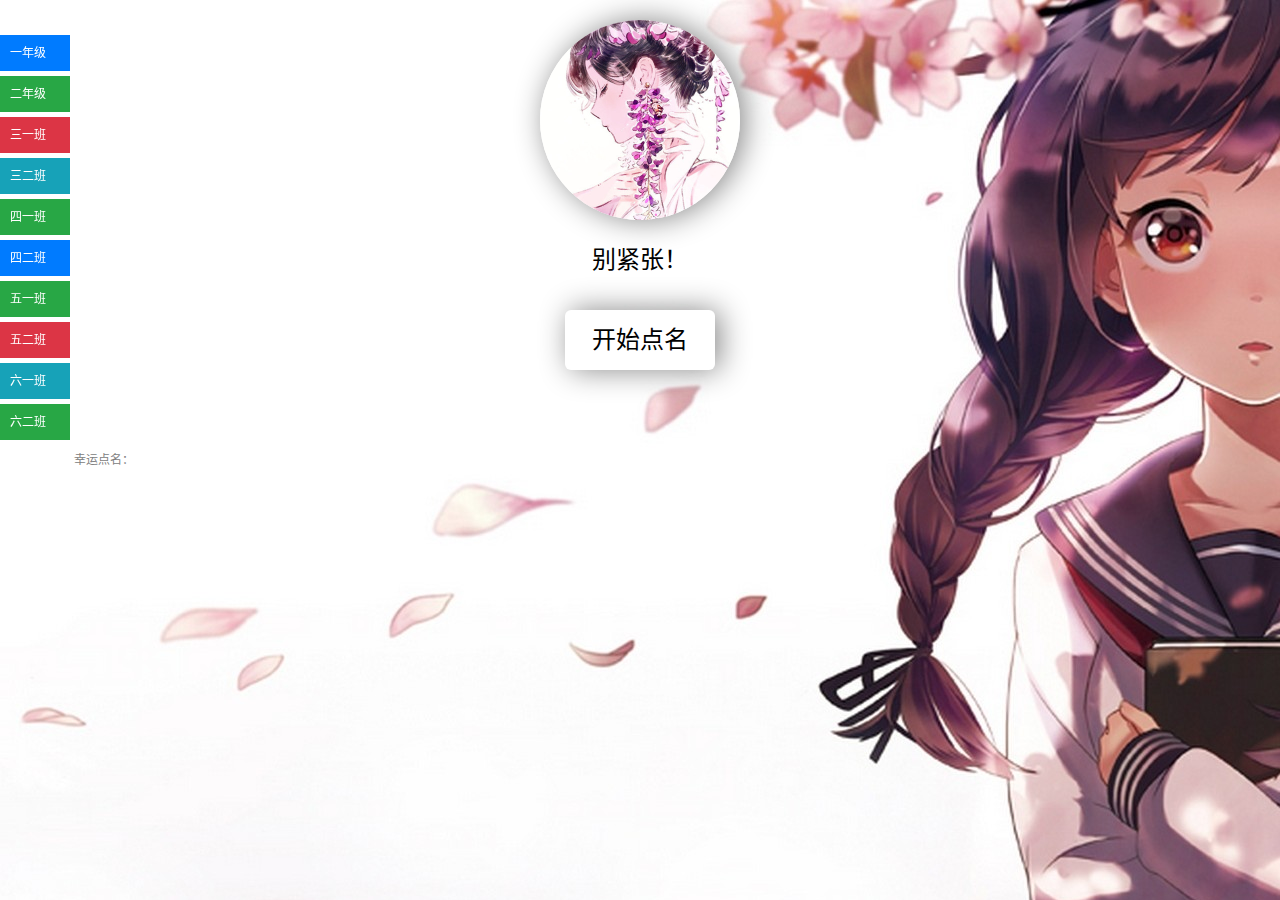
<file: index.html>
<!DOCTYPE html>
<html lang="zh-cn">
<head>
    <meta charset="UTF-8">
    <meta name="viewport" content="width=device-width, initial-scale=1.0">
    <title>随机点名系统</title>
    <link rel="stylesheet" href="./css/base.css">
    <link rel="stylesheet" href="./css/page.css">
</head>
<body>
    <div id="random-name">
        <div class="head-img">
            <img src="./img/3.jpg" alt="">
        </div>
        <div class="student-name">
            <span class="inner">别紧张！</span>
        </div>
        <div class="click-name">
            <span class="inner">开始点名</span>
        </div>
        <div class="history-name">
            <span class="inner">幸运点名：</span>
        </div>
    </div>
    <!-- 左侧标签 -->
    <div class="class-fixed">
        <ul>
            <li class="flag0"><a href="">一年级</a></li>
            <li class="flag1"><a href="">二年级</a></li>
            <li class="flag2"><a href="">三一班</a></li>
            <li class="flag3"><a href="">三二班</a></li>
            <li class="flag4"><a href="">四一班</a></li>
            <li class="flag5"><a href="">四二班</a></li>
            <li class="flag6"><a href="">五一班</a></li>
            <li class="flag7"><a href="">五二班</a></li>
            <li class="flag8"><a href="">六一班</a></li>
            <li class="flag9"><a href="">六二班</a></li>
        </ul>
    </div>
    <!-- end左侧标签 -->
    <script src="./js/jquery.min.js"></script>
    <script src="./js/base.js"></script>
    <script src="./js/grade62.js"></script>
</body>
</html>
</file>
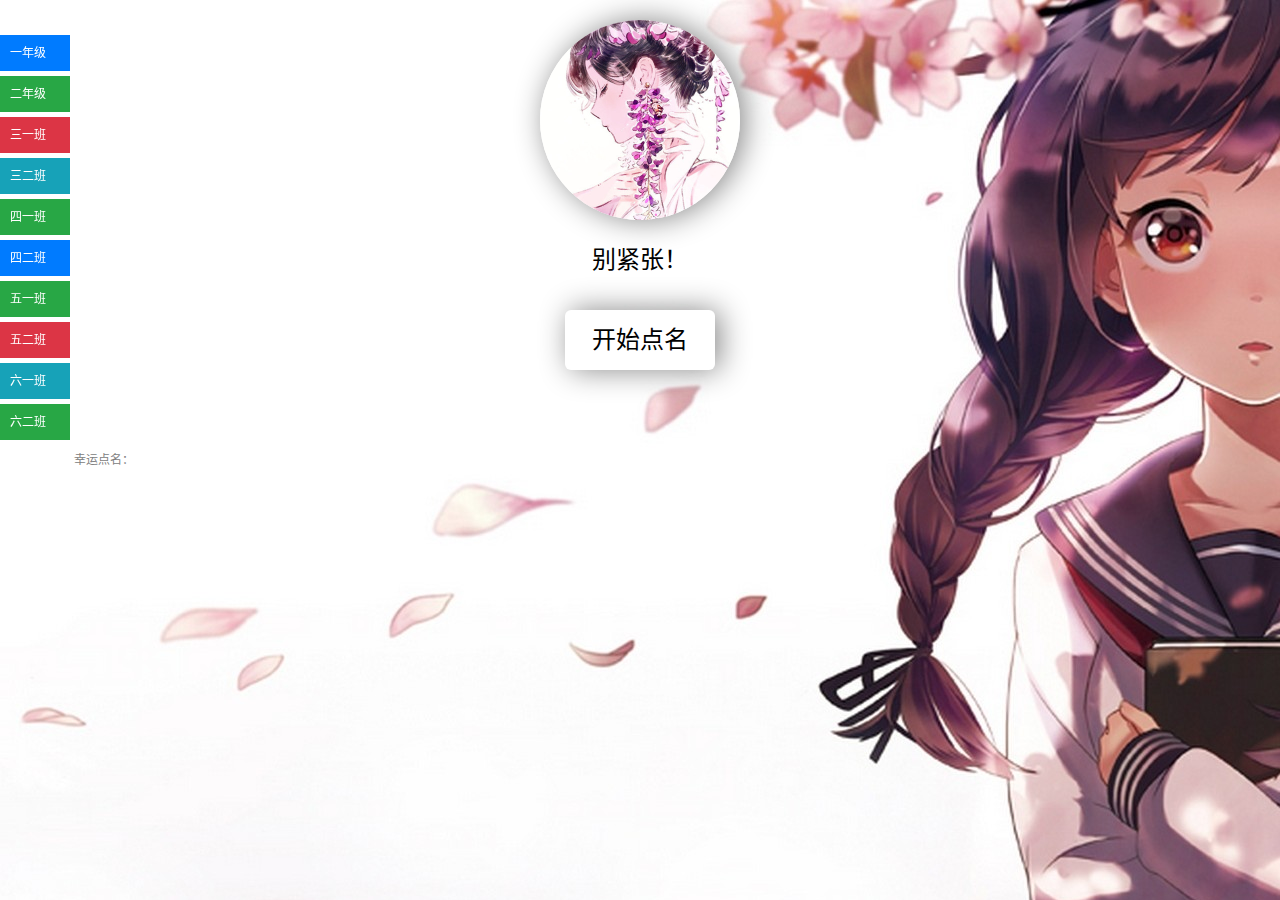
<file: grade61.html>
<!DOCTYPE html>
<html lang="zh-cn">
<head>
    <meta charset="UTF-8">
    <meta name="viewport" content="width=device-width, initial-scale=1.0">
    <title>随机点名系统</title>
    <link rel="stylesheet" href="./css/base.css">
    <link rel="stylesheet" href="./css/page.css">
</head>
<body>
    <div id="random-name">
        <div class="head-img">
            <img src="./img/3.jpg" alt="">
        </div>
        <div class="student-name">
            <span class="inner">别紧张！</span>
        </div>
        <div class="click-name">
            <span class="inner">开始点名</span>
        </div>
        <div class="history-name">
            <span class="inner">幸运点名：</span>
        </div>
    </div>
    <!-- 左侧标签 -->
    <div class="class-fixed">
        <ul>
            <li class="flag0"><a href="">一年级</a></li>
            <li class="flag1"><a href="">二年级</a></li>
            <li class="flag2"><a href="">三一班</a></li>
            <li class="flag3"><a href="">三二班</a></li>
            <li class="flag4"><a href="">四一班</a></li>
            <li class="flag5"><a href="">四二班</a></li>
            <li class="flag6"><a href="">五一班</a></li>
            <li class="flag7"><a href="">五二班</a></li>
            <li class="flag8"><a href="">六一班</a></li>
            <li class="flag9"><a href="">六二班</a></li>
        </ul>
    </div>
    <!-- end左侧标签 -->
    <script src="./js/jquery.min.js"></script>
    <script src="./js/base.js"></script>
    <script src="./js/grade61.js"></script>
</body>
</html>
</file>
<file: css/base.css>
*{
    margin:0;
    padding: 0;
    border:0;
    text-shadow: 0;
}
body{
    width:100%;
    height:100%;
    font-size: 14px;
    background: url('../bg/1.jpg') left top no-repeat;
}
</file>
<file: css/page.css>
#random-name{
    padding-top: 20px;
    width:90%;
    margin:0 auto;
    font-size: 24px;
}
#random-name .head-img{
    
}
#random-name .head-img img{
    display: block;
    margin: 0 auto;
    width:200px;
    height: 200px;
    border-radius: 50%;
    overflow: hidden;
    box-shadow: 5px 0px 30px #888888;
} 
#random-name .click-name,#random-name  .student-name{
    text-align: center;
    padding: 10px 0;
}
#random-name  .student-name .inner,#random-name .click-name .inner{
    display: inline-block;
    width: 150px;
    height: 60px;
    line-height: 60px;
    text-align: center;
}
#random-name .click-name .inner{
    background-color: #fff;
    box-shadow: 5px 0px 30px #888888;
    border-radius: 6px;
    cursor: pointer;
}
#random-name .click-name .inner:hover{
    
    box-shadow: 5px 0px 30px #88ffaa;
    border-radius: 6px;
    cursor: pointer;
    font-size: 26px;
}

#random-name .history-name{
   padding:60px 0; 
}
#random-name .history-name .inner{
    display: inline-block;
    padding:10px; 
    font-size: 12px;
    color:gray;
 }
 .class-fixed{
     position: fixed;
     left: 0;
     top: 0;
     width:90px;
     padding-top: 30px;
 }
 .class-fixed li{
    margin-top: 5px;
    width:70px;
    transition: width 200ms;
    -moz-transition: width 200ms; /* Firefox 4 */
    -webkit-transition: width 200ms; /* Safari 和 Chrome */
    -o-transition: width 200ms; /* Opera */
}
.class-fixed li:hover{
    width:130px;
}
 .class-fixed a {
    display: block;
    width: 100%;
    height: 36px;
    line-height: 36px;
     text-decoration: none;
     color:#fff;
     font-size: 12px;
     padding-left: 10px;
 }
 .class-fixed  .flag0, .class-fixed  .flag5{
    background: #007bff;
}
.class-fixed  .flag1, .class-fixed  .flag6{
    background: #28a745;
}
.class-fixed  .flag2, .class-fixed  .flag7{
    background: #dc3545;
}
.class-fixed  .flag3, .class-fixed  .flag8{
    background: #17a2b8;
}
.class-fixed  .flag4,.class-fixed  .flag9{
    background: #28a745;
}
</file>
